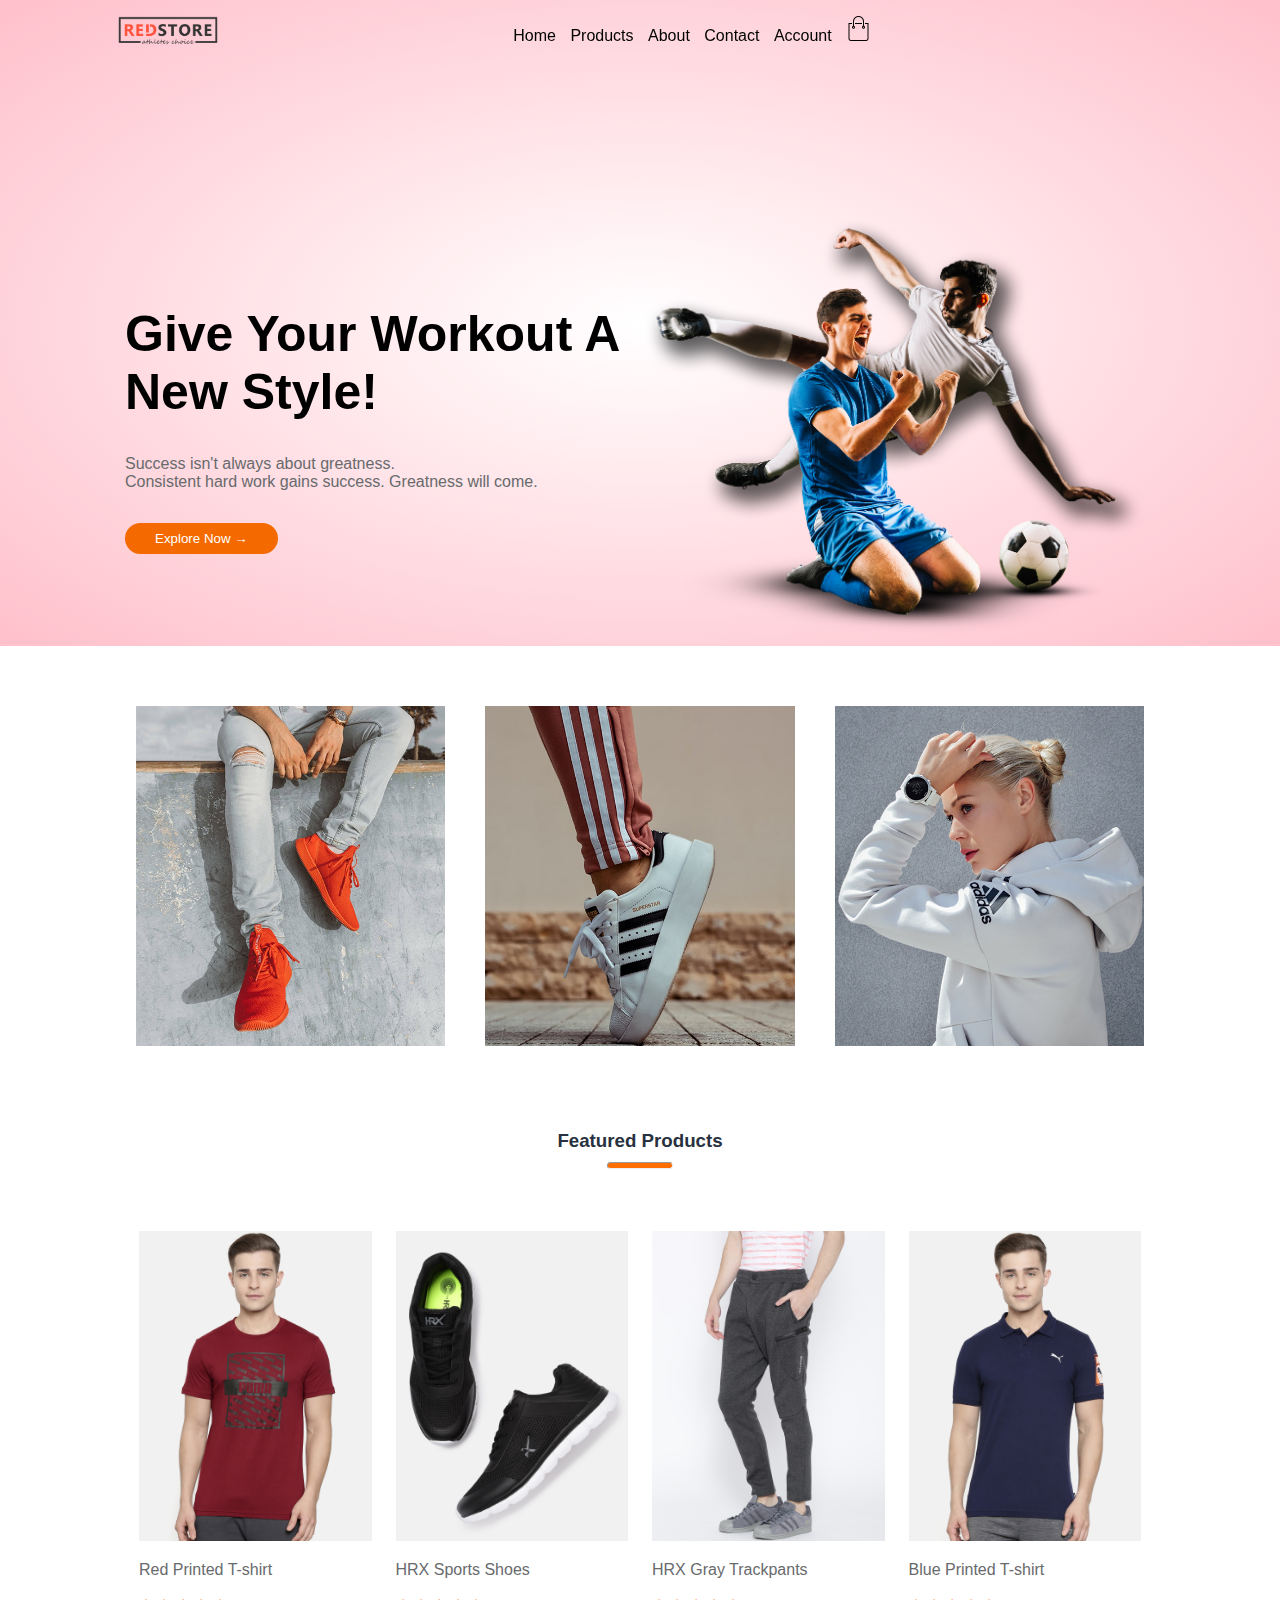
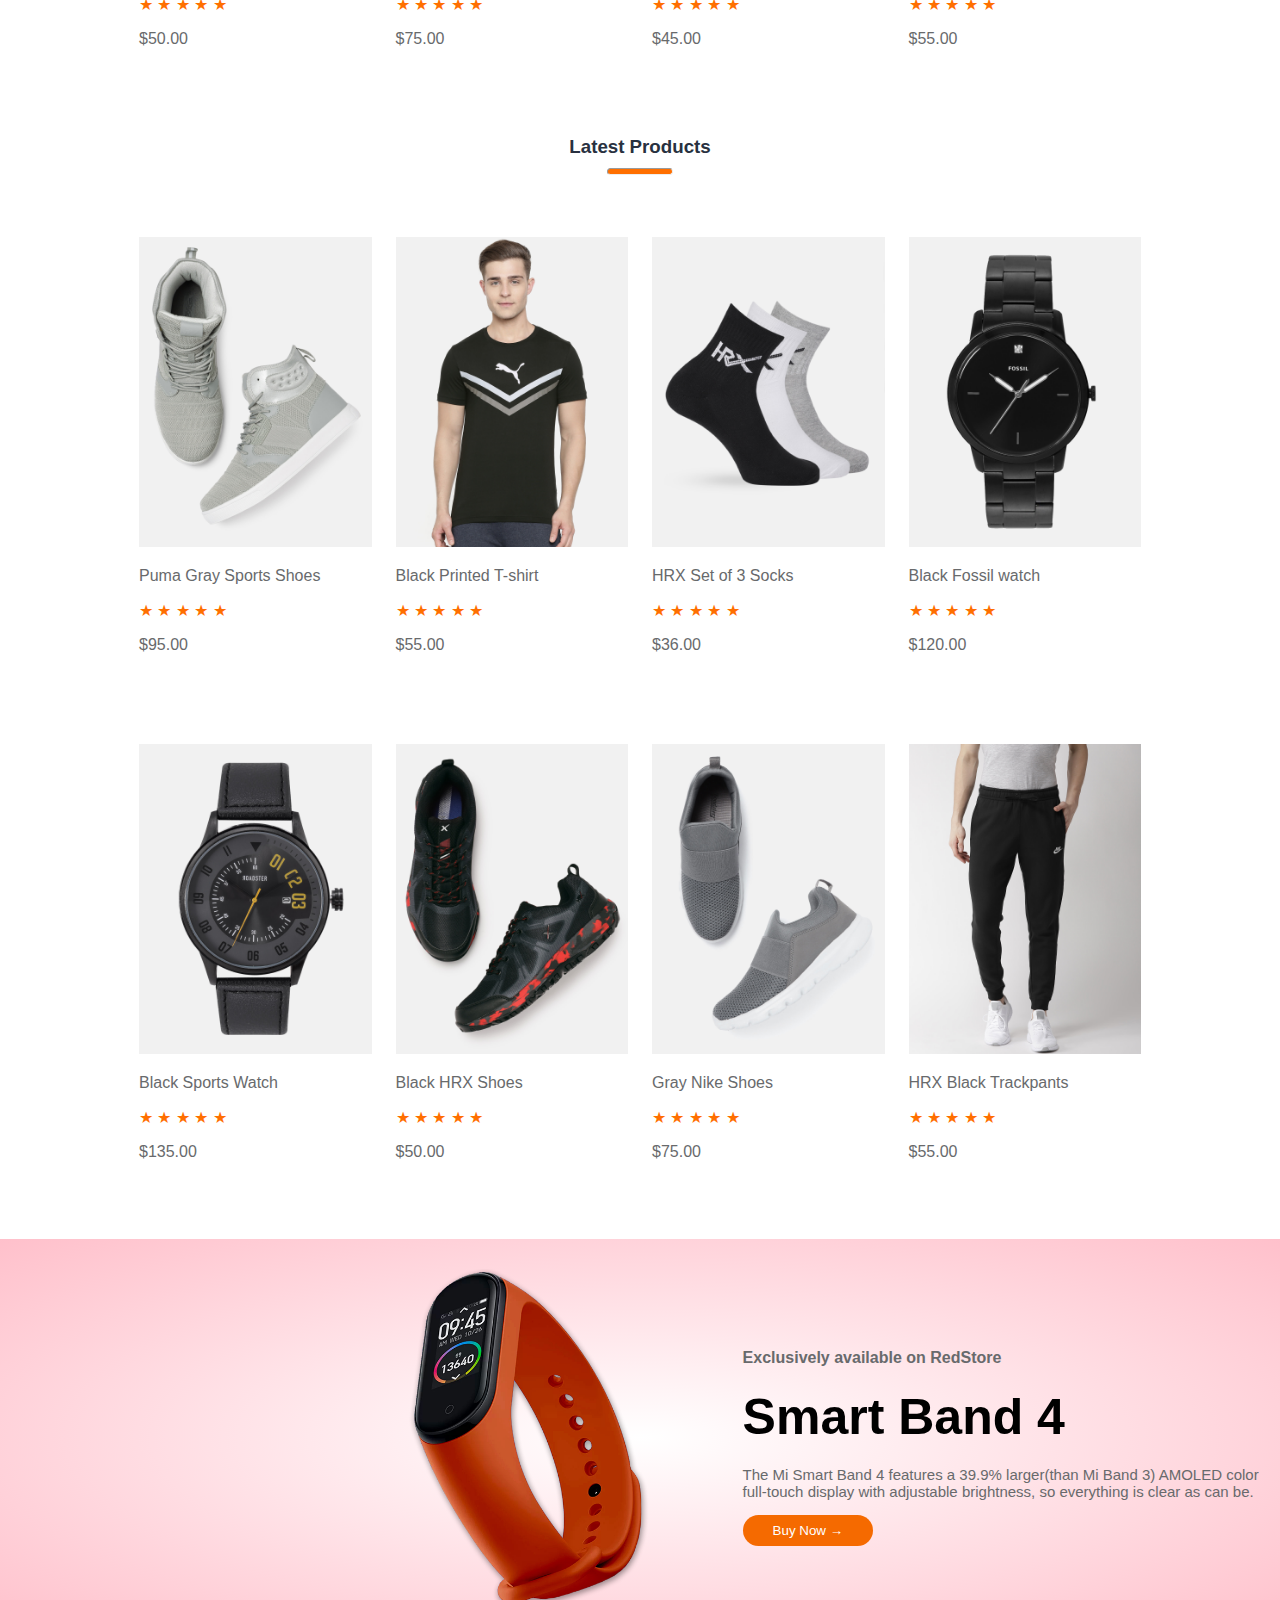
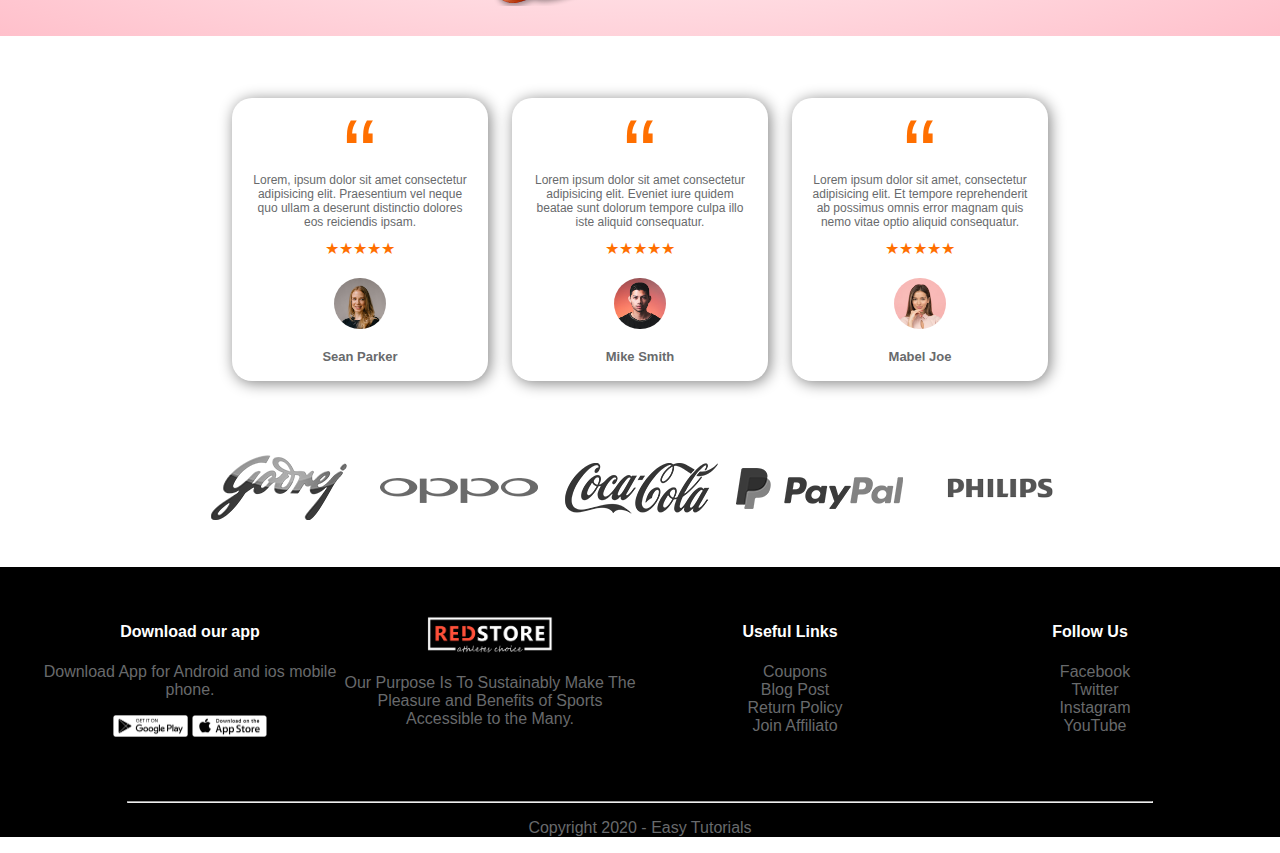
<file: index.html>
<!DOCTYPE html>
<html lang="en">
  <head>
    <meta charset="UTF-8" />
    <meta name="viewport" content="width=device-width, initial-scale=1.0" />
    <title>Store</title>
    <link rel="stylesheet" href="./styles/style.css" />
    
    <link
      rel="stylesheet"
      href="https://cdn.jsdelivr.net/npm/bootstrap-icons@1.11.1/font/bootstrap-icons.css"
    />
    <script>
     
    </script>
  </head>

  <body>
    <header>
      <nav>
        <img src="./assets/images/logo.png" class="icon" width="100px" />
        <ul id="navbar">
          <li><i class="bi bi-x" onclick='document.getElementById("navbar").style.display="none"'></i></li>
          <li><a href="index.html" class="links">Home</a></li>
          <li><a href="./pages/products.html" class="links">Products</a></li>
          <li><a href="#" class="links">About</a></li>
          <li><a href="#" class="links">Contact</a></li>
          <li><a href="./pages/account.html" class="links">Account</a></li>
          <li>
            <a href="./pages/cart.html"
              ><img src="./assets/images/cart.png"
            /></a>
          </li>
         
        </ul>
        <ul>
          <li><i class="bi bi-list menu-icon" onclick='document.getElementById("navbar").style.display="grid"'></i></li>
        </ul>
         </nav>
    </header>
    <main>
      <!-- landing -->
      <section class="landing" >
        <div class="col">
          <h1>Give Your Workout A <br />New Style!</h1>
          <p>
            Success isn't always about greatness.<br />
            Consistent hard work gains success. Greatness will come.
          </p>
          <button><a href="#">Explore Now &rarr;</a></button>
        </div>
        <div class="col">
          <img src="./assets/images/image1.png" />
        </div>
        <!-- ------End of landing------- -->
      </section>
      <section class="products">
        <div class="card">
          <a href="#"><img src="./assets/images/category-1.jpg" /></a>
        </div>
        <div class="card">
          <a href="#"><img src="./assets/images/category-2.jpg" /></a>
        </div>
        <div class="card">
          <a href="#"><img src="./assets/images/category-3.jpg" /></a>
        </div>
      </section>
      <!--feature products-->
      <section class="products2">
        <h3>Featured Products</h3>
        <hr />
        <div class="featured-product">
          <div class="p1">
            <a href="./pages/product-details.html"
              ><img src="assets/images/product-1.jpg"
            /></a>
            <p>Red Printed T-shirt</p>
            <span>&#9733;</span>
            <span>&#9733;</span>
            <span>&#9733;</span>
            <span>&#9733;</span>
            <span>&#9733;</span>
            <p>$50.00</p>
          </div>
          <div class="p2">
            <a href="#"><img src="./assets/images/product-2.jpg" /></a>
            <p>HRX Sports Shoes</p>
            <span>&#9733;</span>
            <span>&#9733;</span>
            <span>&#9733;</span>
            <span>&#9733;</span>
            <span>&#9733;</span>
            <p>$75.00</p>
          </div>
          <div class="p3">
            <a href="#"><img src="./assets/images/product-3.jpg" /></a>
            <p>HRX Gray Trackpants</p>
            <span>&#9733;</span>
            <span>&#9733;</span>
            <span>&#9733;</span>
            <span>&#9733;</span>
            <span>&#9733;</span>
            <p>$45.00</p>
          </div>
          <div class="p4">
            <a href="#"><img src="./assets/images/product-4.jpg" /> </a>
            <p>Blue Printed T-shirt</p>
            <span>&#9733;</span>
            <span>&#9733;</span>
            <span>&#9733;</span>
            <span>&#9733;</span>
            <span>&#9733;</span>
            <p>$55.00</p>
          </div>
        </div>
      </section>
      <!--End Featured- product -->
      <!--Latest product-->
      <section class="products3">
        <div>
          <h3>Latest Products</h3>
          <hr />
        </div>
        <div class="latest-product1">
          <div class="p5">
            <a href="#"><img src="./assets/images/product-5.jpg" /></a>
            <p>Puma Gray Sports Shoes</p>
            <span>&#9733;</span>
            <span>&#9733;</span>
            <span>&#9733;</span>
            <span>&#9733;</span>
            <span>&#9733;</span>
            <p>$95.00</p>
          </div>
          <div class="p6">
            <a href="#"><img src="./assets/images/product-6.jpg" /></a>
            <p>Black Printed T-shirt</p>
            <span>&#9733;</span>
            <span>&#9733;</span>
            <span>&#9733;</span>
            <span>&#9733;</span>
            <span>&#9733;</span>
            <p>$55.00</p>
          </div>
          <div class="p7">
            <a href="#"><img src="./assets/images/product-7.jpg" /></a>
            <p>HRX Set of 3 Socks</p>
            <span>&#9733;</span>
            <span>&#9733;</span>
            <span>&#9733;</span>
            <span>&#9733;</span>
            <span>&#9733;</span>
            <p>$36.00</p>
          </div>
          <div class="p8">
            <a href="#"><img src="./assets/images/product-8.jpg" /></a>
            <p>Black Fossil watch</p>
            <span>&#9733;</span>
            <span>&#9733;</span>
            <span>&#9733;</span>
            <span>&#9733;</span>
            <span>&#9733;</span>
            <p>$120.00</p>
          </div>
        </div>
      </section>
      <!--end of latest product1-->
      <!--Latest-product2-->
      <section class="products4">
        <div class="latest-product2">
          <div class="p9">
            <a href="#"><img src="./assets/images/product-9.jpg" /></a>
            <p>Black Sports Watch</p>
            <span>&#9733;</span>
            <span>&#9733;</span>
            <span>&#9733;</span>
            <span>&#9733;</span>
            <span>&#9733;</span>
            <p>$135.00</p>
          </div>
          <div class="p10">
            <a href="#"><img src="./assets/images/product-10.jpg" /></a>
            <p>Black HRX Shoes</p>
            <span>&#9733;</span>
            <span>&#9733;</span>
            <span>&#9733;</span>
            <span>&#9733;</span>
            <span>&#9733;</span>
            <p>$50.00</p>
          </div>
          <div class="p11">
            <a href="#"><img src="./assets/images/product-11.jpg" /></a>
            <p>Gray Nike Shoes</p>
            <span>&#9733;</span>
            <span>&#9733;</span>
            <span>&#9733;</span>
            <span>&#9733;</span>
            <span>&#9733;</span>
            <p>$75.00</p>
          </div>
          <div class="p12">
            <a href="#"><img src="./assets/images/product-12.jpg" /></a>
            <p>HRX Black Trackpants</p>
            <span>&#9733;</span>
            <span>&#9733;</span>
            <span>&#9733;</span>
            <span>&#9733;</span>
            <span>&#9733;</span>
            <p>$55.00</p>
          </div>
        </div>
      </section>
      <!--end of latest-products2-->
      <!--advertisement-->
      <section class="advertisement">
        <div class="ad-col">
          <img src="./assets/images/exclusive.png" />
        </div>
        <div class="ad-col">
          <h4>Exclusively available on RedStore</h4>
          <h1>Smart Band 4</h1>
          <p>
            The Mi Smart Band 4 features a 39.9% larger(than Mi Band 3) AMOLED
            color<br />
            full-touch display with adjustable brightness, so everything is
            clear as can be.
          </p>
          <button>Buy Now &rarr;</button>
        </div>
      </section>
      <!-- end of advertisement-->
      <!--Reviews-->
      <section class="reviews">
        <div class="review-card">
          <span id="quotes1">&ldquo;</span>
          <p>
            Lorem, ipsum dolor sit amet consectetur adipisicing elit.
            Praesentium vel neque quo ullam a deserunt distinctio dolores eos
            reiciendis ipsam.
          </p>
          <div class="star">
            <span id="str1">&#9733;</span>
            <span id="str2">&#9733;</span>
            <span id="str3">&#9733;</span>
            <span id="str4">&#9733;</span>
            <span id="str5">&#9733;</span>
          </div>
          <img src="./assets/images/user-1.png" />
          <h4>Sean Parker</h4>
        </div>
        <div class="review-card">
          <span id="quotes2">&ldquo;</span>
          <p>
            Lorem ipsum dolor sit amet consectetur adipisicing elit. Eveniet
            iure quidem beatae sunt dolorum tempore culpa illo iste aliquid
            consequatur.
          </p>
          <div class="star">
            <span id="str6">&#9733;</span>
            <span id="str7">&#9733;</span>
            <span id="str8">&#9733;</span>
            <span id="str9">&#9733;</span>
            <span id="str10">&#9733;</span>
          </div>
          <img src="./assets/images/user-2.png" />
          <h4>Mike Smith</h4>
        </div>
        <div class="review-card">
          <span id="quotes3">&ldquo;</span>
          <p>
            Lorem ipsum dolor sit amet, consectetur adipisicing elit. Et tempore
            reprehenderit ab possimus omnis error magnam quis nemo vitae optio
            aliquid consequatur.
          </p>
          <div class="star">
            <span id="str11">&#9733;</span>
            <span id="str12">&#9733;</span>
            <span id="str13">&#9733;</span>
            <span id="str14">&#9733;</span>
            <span id="str15">&#9733;</span>
          </div>
          <img src="./assets/images/user-3.png" />
          <h4>Mabel Joe</h4>
        </div>
      </section>
      <!--End of Review-->
      <section class="logos">
        <a href="#"><img src="./assets/images/logo-godrej.png" /></a>
        <a href="#"><img src="./assets/images/logo-oppo.png" /></a>
        <a href="#"><img src="./assets/images/logo-coca-cola.png" /></a>
        <a href="#"><img src="./assets/images/logo-paypal.png" /></a>
        <a href="#"><img src="./assets/images/logo-philips.png" /></a>
      </section>
    </main>
    <!-- ------End of Main part------- -->
    <!-----------footer----------->
    <footer>
      <div class="footer">
        <div class="f1">
          <a href="#"><h4>Download our app</h4></a>
          <a href="#"
            ><p id="p2">Download App for Android and ios mobile phone.</p></a
          >
          <div class="images">
            <a href="#"><img src="./assets/images/play-store.png" /></a>
            <a href="#"><img src="./assets/images/app-store.png" /></a>
          </div>
        </div>
        <div class="f2">
          <img src="./assets/images/logo-white.png" />
          <p id="p3">
            Our Purpose Is To Sustainably Make The <br />
            Pleasure and Benefits of Sports Accessible to the Many.
          </p>
        </div>
        <div class="f3">
          <h4>Useful Links</h4>
          <ul>
            <li><a href="#">Coupons</a></li>
            <li><a href="#">Blog Post</a></li>
            <li><a href="#">Return Policy</a></li>
            <li><a href="#">Join Affiliato</a></li>
          </ul>
        </div>
        <div class="f4">
          <h4>Follow Us</h4>
          <ul>
            <li><a href="#">Facebook</a></li>
            <li><a href="#">Twitter</a></li>
            <li><a href="#">Instagram</a></li>
            <li><a href="#">YouTube</a></li>
          </ul>
        </div>
      </div>
      <hr />
      <p id="p4"><a href="#">Copyright 2020 - Easy Tutorials</a></p>
    </footer>
    <!--------end of footer------------->
  </body>
</html>
</file>
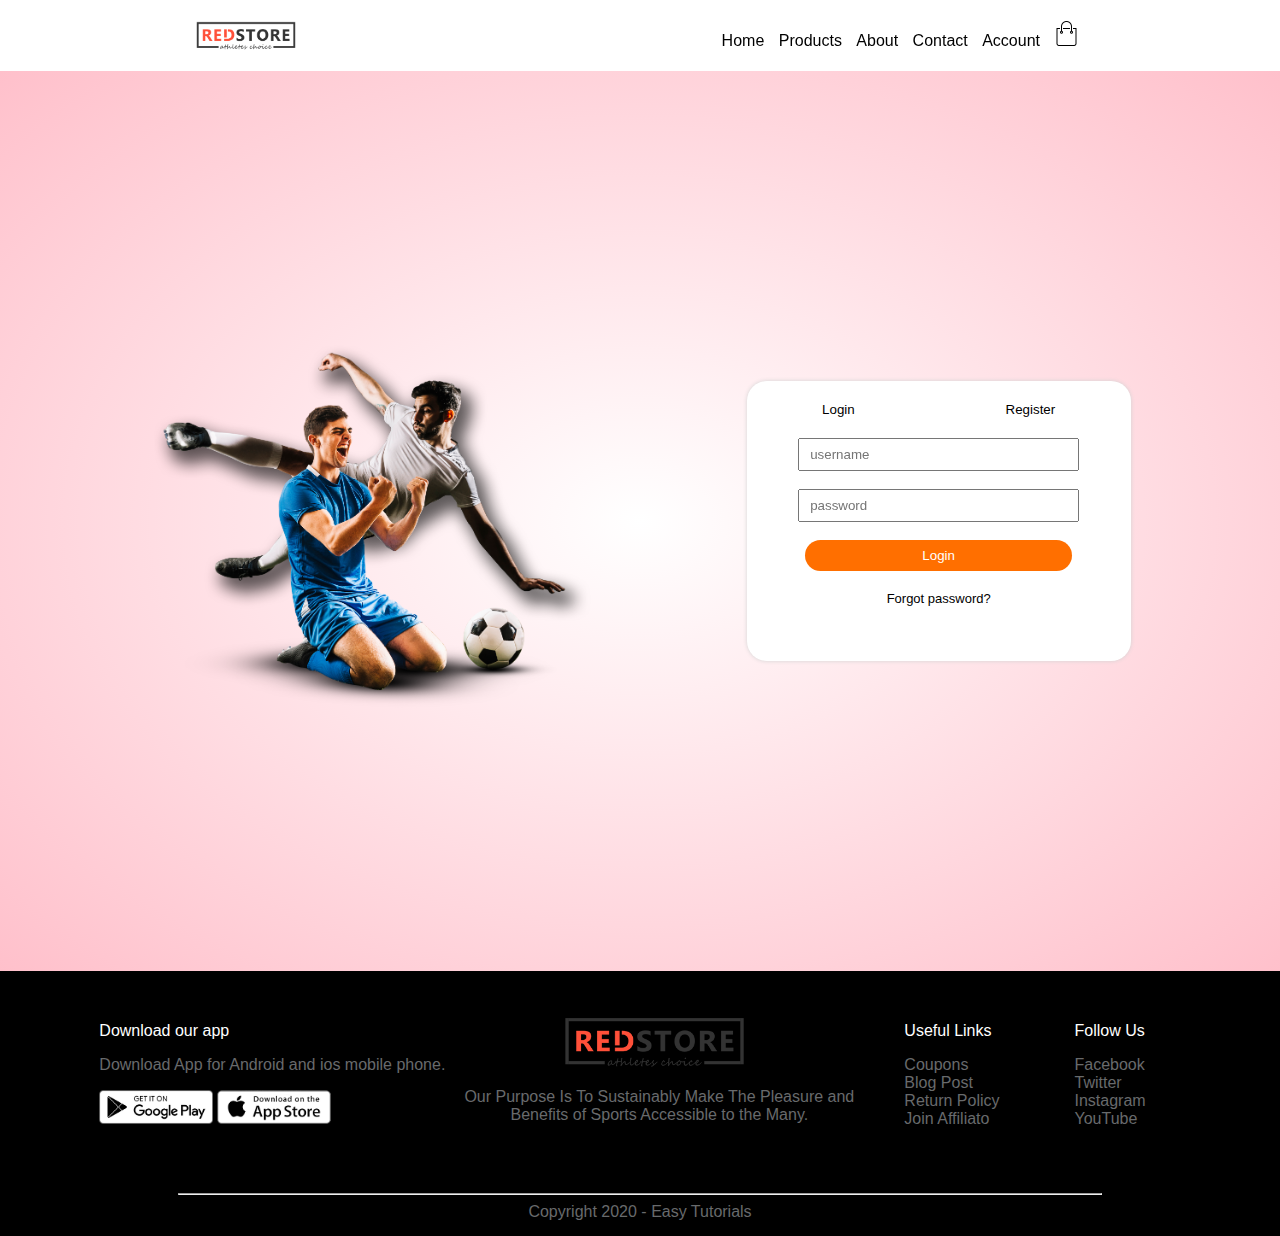
<file: pages/account.html>
<!DOCTYPE html>
<html lang="en">
  <head>
    <meta charset="UTF-8" />
    <meta name="viewport" content="width=device-width, initial-scale=1.0" />
    <title>Account</title>
    <link rel="stylesheet" href="../styles/account.css" />
  </head>
  <body>
    <header>
      <nav>
        <img src="../assets/images/logo.png" width="100px" />
        <ul>
          <li><a href="../index.html">Home</a></li>
          <li><a href="../pages/products.html">Products</a></li>
          <li><a href="#">About</a></li>
          <li><a href="#">Contact</a></li>
          <li><a href="account.html">Account</a></li>
          <li>
            <a href="./pages/cart.html"
              ><img src="../assets/images/cart.png" />
            </a>
          </li>
        </ul>
      </nav>
    </header>
    <main>
      <section class="accounts">
        <img src="../assets/images/image1.png" />
        <div class="col2" style="width: 30%; height: 280px;">
          
          <div class="heading">
            <button onclick="login()">Login</a></button>
            <button onclick="register()">Register</button>
            <!-- <hr id="hr1" /> -->
          </div>
            <section class="login " id="log">
              <form>
                <input type="text" placeholder="username" /><br />
                <input type="password" placeholder="password" /><br />
                <button>Login</button><br />
                <a href="#">Forgot password?</a>
              </form>
              
            </section>
            <section class="register" id="reg" style="display: none;">
              <form>
                <input type="text" placeholder="username" /><br />
                <input type="email" placeholder="Email" /><br />
                <input type="password" placeholder="password" /><br />
                <button>Register</button>
              </form>
            </section>
          
          
        </div>
      </section>
       
    </main>
    <footer>
      <div class="footer">
        <div class="f1">
          <a href="#"><p id="p1">Download our app</p></a>
          <a href="#"
            ><p id="p2">Download App for Android and ios mobile phone.</p></a
          >
          <div class="images">
            <a href="#"><img src="../assets/images/play-store.png" /></a>
            <a href="#"><img src="../assets/images/app-store.png" /></a>
          </div>
        </div>
        <div class="f2">
          <img src="../assets/images/logo.png" />
          <p id="p3">
            Our Purpose Is To Sustainably Make The Pleasure and <br />
            Benefits of Sports Accessible to the Many.
          </p>
        </div>
        <div class="f3">
          <p>Useful Links</p>
          <ul>
            <li><a href="#">Coupons</a></li>
            <li><a href="#">Blog Post</a></li>
            <li><a href="#">Return Policy</a></li>
            <li><a href="#">Join Affiliato</a></li>
          </ul>
        </div>
        <div class="f4">
          <p>Follow Us</p>
          <ul>
            <li><a href="#">Facebook</a></li>
            <li><a href="#">Twitter</a></li>
            <li><a href="#">Instagram</a></li>
            <li><a href="#">YouTube</a></li>
          </ul>
        </div>
      </div>
      <hr />
      <p id="p4"><a href="#">Copyright 2020 - Easy Tutorials</a></p>
    </footer>
    <!--------end of footer------------->
    <script>
      function login()
      {
        document.getElementById("log").style.display="block"
        document.getElementById("reg").style.display="none"
      }
      function register()
      {
        document.getElementById("reg").style.display="block"
        document.getElementById("log").style.display="none"
      }
    </script>
  </body>
</html>
</file>
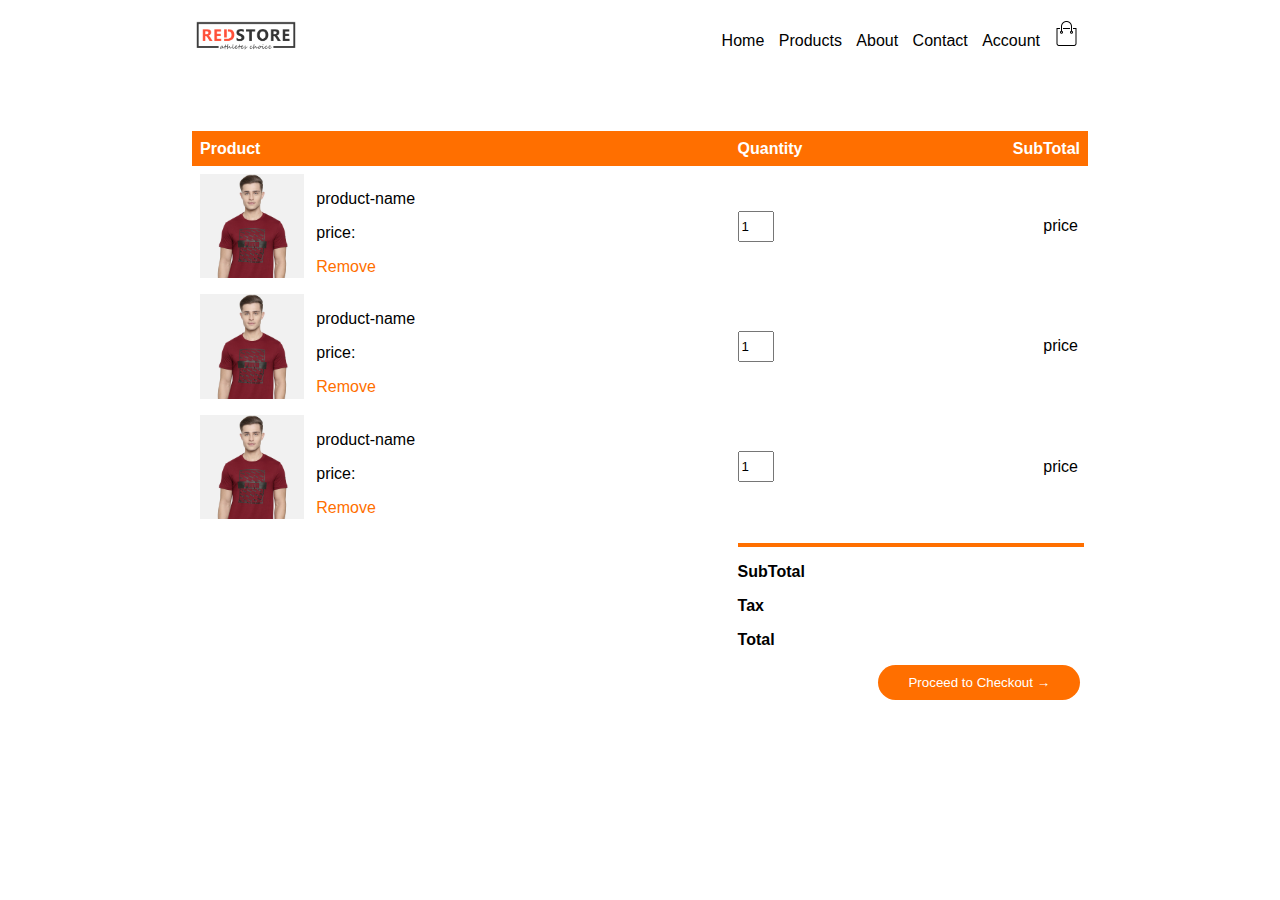
<file: pages/cart.html>
<!DOCTYPE html>
<html lang="en">
  <head>
    <meta charset="UTF-8" />
    <meta name="viewport" content="width=device-width, initial-scale=1.0" />
    <title>cart</title>
    <link rel="stylesheet" href="../styles/cart.css" />
  </head>
  <body>
    <header>
      <nav>
        <img src="../assets/images/logo.png" width="100px" />
        <ul>
          <li><a href="../index.html">Home</a></li>
          <li><a href="products.html">Products</a></li>
          <li><a href="#">About</a></li>
          <li><a href="#">Contact</a></li>
          <li><a href="./account.html">Account</a></li>
          <li>
            <a href="cart.html"><img src="../assets/images/cart.png" /></a>
          </li>
        </ul>
      </nav>
    </header>
    <main>
      <section class="table">
        <table cellpadding="8px">
          <thead>
            <tr id="row1">
              <th width="60%">Product</th>
              <th width="5%">Quantity</th>
              <th align="right">SubTotal</th>
            </tr>
          </thead>
          <tbody>
            <tr id="row2">
              <td id="col1">
                <img src="../assets/images/gallery-1.jpg" /><span
                  ><p>product-name</p>
                  <p>price:</p>
                  <a href="#">Remove</a></span
                >
              </td>
              <td>
                <input type="number" value="1" step="1" />
              </td>
              <td id="col3">price</td>
            </tr>
            <tr id="row2">
              <td id="col1">
                <img src="../assets/images/gallery-1.jpg" /><span
                  ><p>product-name</p>
                  <p>price:</p>
                  <a href="#">Remove</a></span
                >
              </td>
              <td>
                <input type="number" value="1" step="1" />
              </td>
              <td id="col3">price</td>
            </tr>
            <tr id="row2">
              <td id="col1">
                <img src="../assets/images/gallery-1.jpg" /><span
                  ><p>product-name</p>
                  <p>price:</p>
                  <a href="#">Remove</a></span
                >
              </td>
              <td>
                <input type="number" value="1" step="1" />
              </td>
              <td id="col3">price</td>
            </tr>
          </tbody>
          <tfoot>
            <tr>
              <th></th>
              <th colspan="2">
                <hr align="right" />
                <p>SubTotal</p>
                <p>Tax</p>
                <p>Total</p>
                <button>Proceed to Checkout &rarr;</button>
              </th>
            </tr>
          </tfoot>
        </table>
      </section>
    </main>
  </body>
</html>
</file>
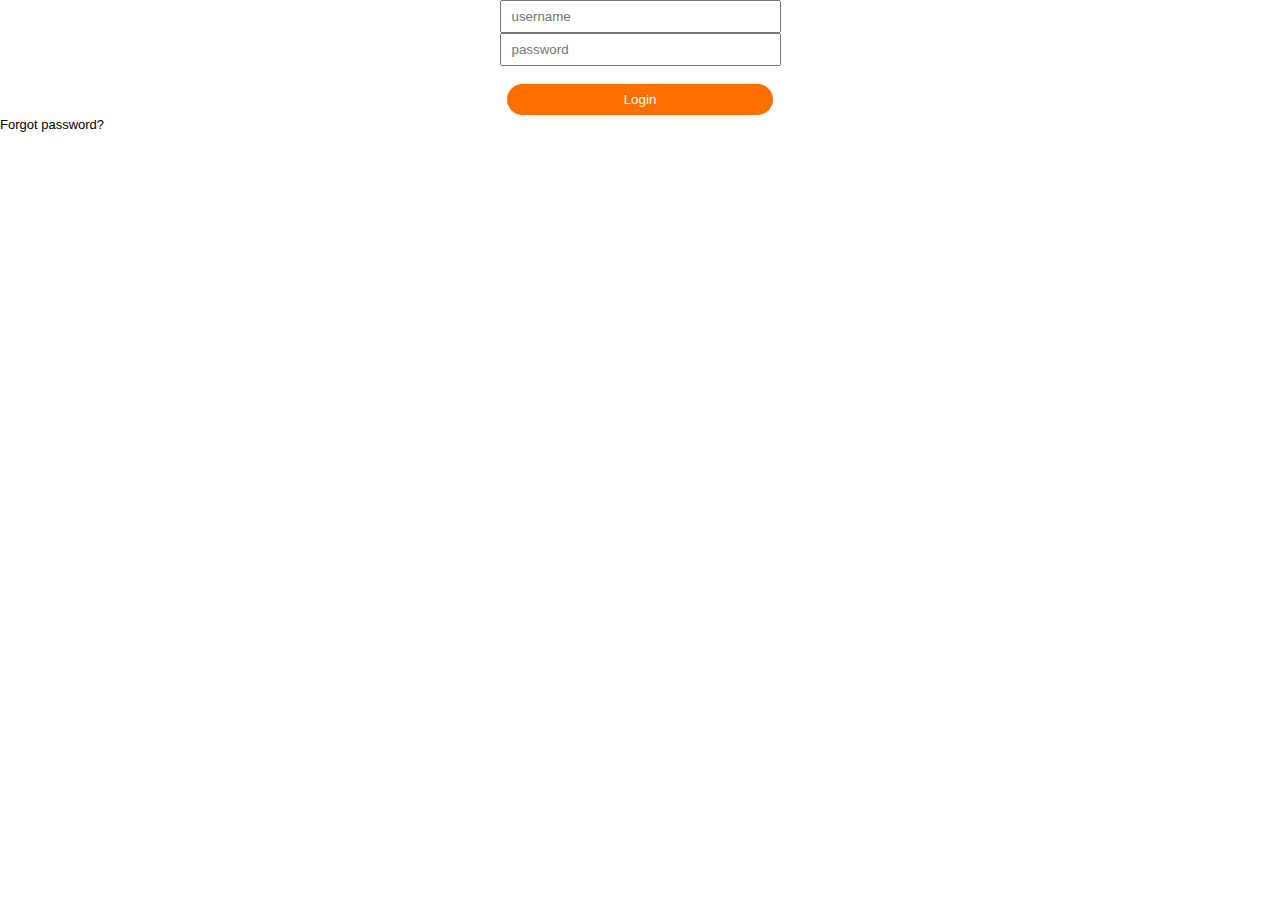
<file: pages/login.html>
<!DOCTYPE html>
<html lang="en">
  <head>
    <meta charset="UTF-8" />
    <meta name="viewport" content="width=device-width, initial-scale=1.0" />
    <title>login</title>
    <link rel="stylesheet" href="../styles/account.css" />
  </head>
  <body>
    <section class="login " id="register">
      <form>
        <input type="text" placeholder="username" />
        <input type="password" placeholder="password" /><br />
        <button>Login</button>
      </form>
      <a href="#">Forgot password?</a>
    </section>
  </body>
</html>
</file>
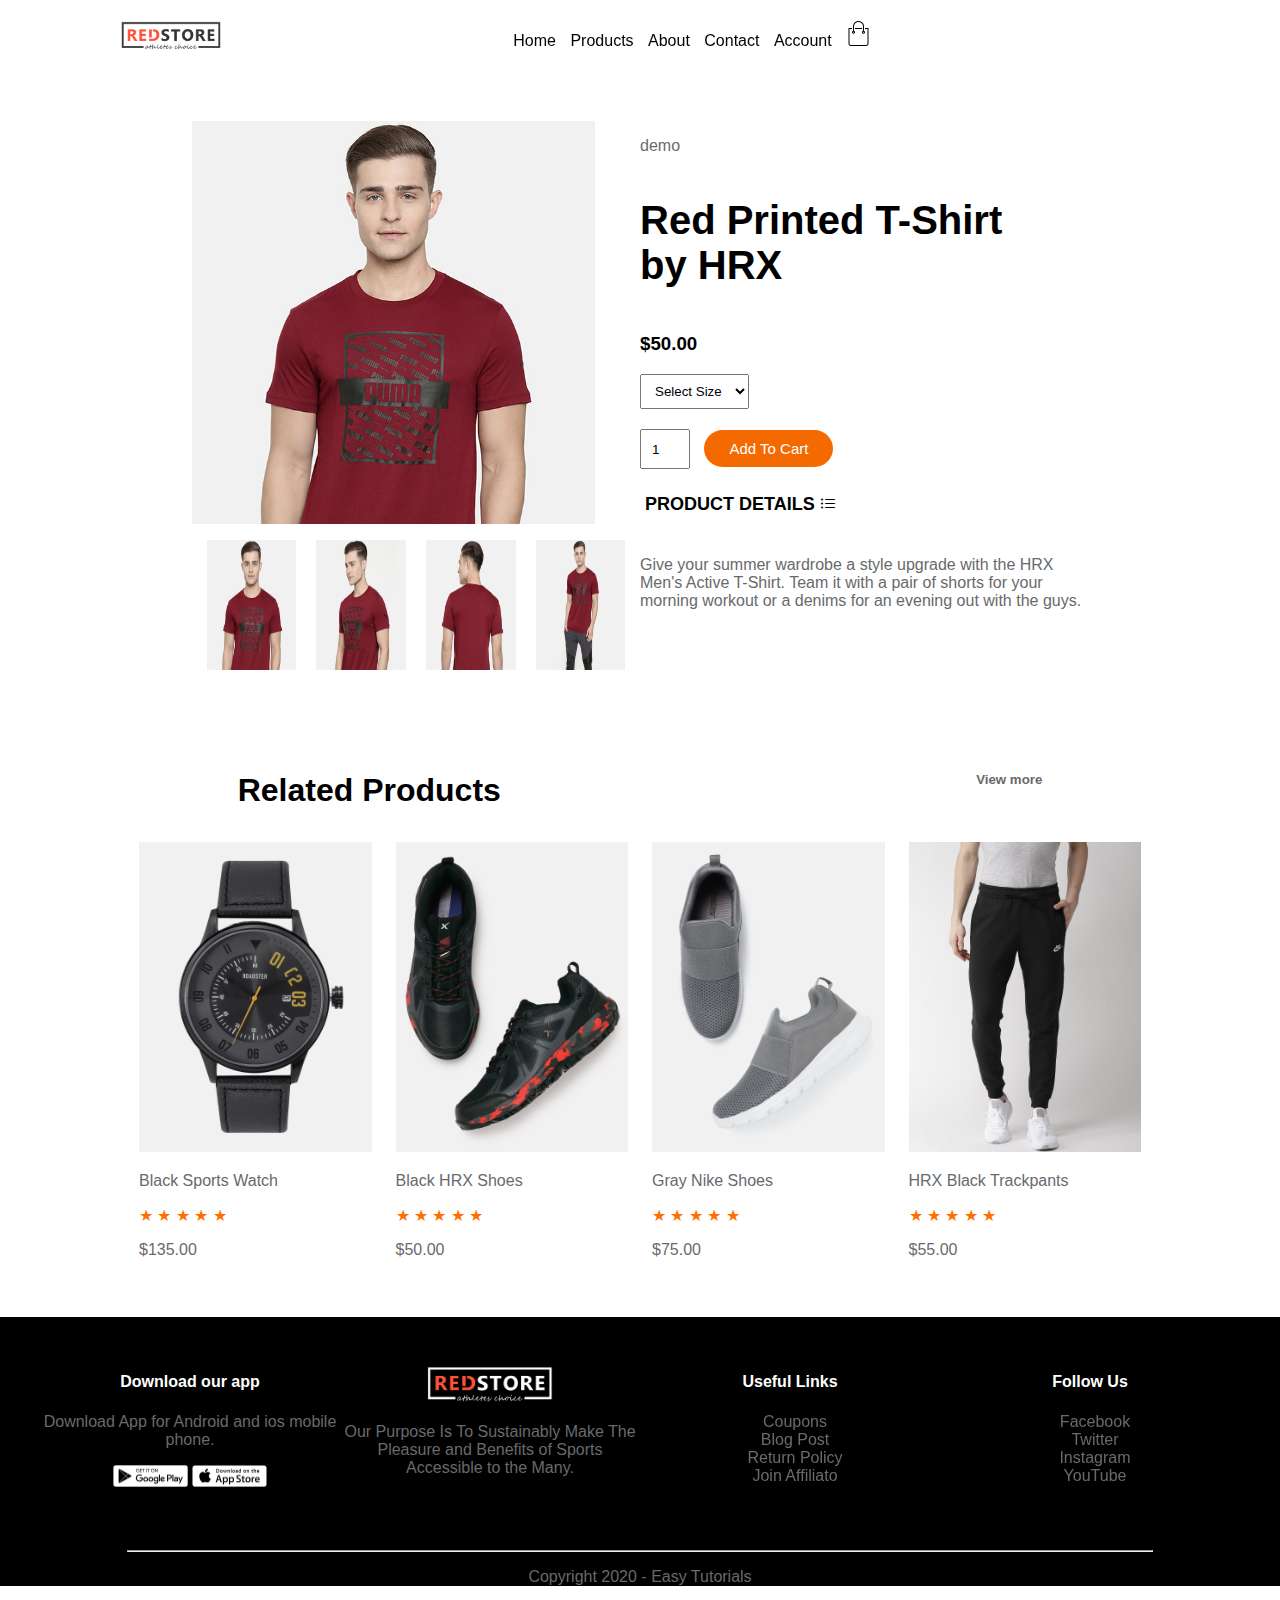
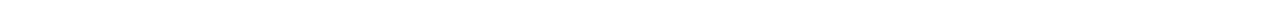
<file: pages/product-details.html>
<!DOCTYPE html>
<html lang="en">
  <head>
    <meta charset="UTF-8" />
    <meta name="viewport" content="width=device-width, initial-scale=1.0" />
    <title>Product-Details</title>
    <link rel="stylesheet" href="../styles/product-details.css" />
    <link
      rel="stylesheet"
      href="https://cdn.jsdelivr.net/npm/bootstrap-icons@1.11.1/font/bootstrap-icons.css"
    />
  </head>
  <body>
    <header>
      <nav>
        <img src="../assets/images/logo.png" class="icon" width="100px" />
        <ul id="navbar">
          <li><i class="bi bi-x" onclick='document.getElementById("navbar").style.display="none"'></i></li>
          <li><a href="index.html" class="links">Home</a></li>
          <li><a href="./pages/products.html" class="links">Products</a></li>
          <li><a href="#" class="links">About</a></li>
          <li><a href="#" class="links">Contact</a></li>
          <li><a href="./pages/account.html" class="links">Account</a></li>
          <li>
            <a href="./pages/cart.html"
              ><img src="../assets/images/cart.png"
            /></a>
          </li>
         
        </ul>
        <ul>
          <li><i class="bi bi-list menu-icon" onclick='document.getElementById("navbar").style.display="grid"'></i></li>
        </ul>
         </nav>
    </header>
    <main>
      <section class="product-details">
        
         <div class="col" >
          <img src="../assets/images/gallery-1.jpg" class="img1" id="image1" />
         
          <form class="form1">
            <input type="image" class="image2"  src="../assets/images/gallery-1.jpg " style="width: 20%;height: 130px" onclick='event.preventDefault(); document.getElementById("image1").src="../assets/images/gallery-1.jpg"'/>
            <input type="image" class="image2"  src="../assets/images/gallery-2.jpg " style="width: 20%;height: 130px" onclick='event.preventDefault();document.getElementById("image1").src="../assets/images/gallery-2.jpg"'/>
            <input type="image" class="image2"  src="../assets/images/gallery-3.jpg " style="width: 20%;height: 130px" onclick='event.preventDefault(); document.getElementById("image1").src="../assets/images/gallery-3.jpg"'/>
            <input type="image" class="image2"  src="../assets/images/gallery-4.jpg " style="width: 20%;height: 130px" onclick='event.preventDefault(); document.getElementById("image1").src="../assets/images/gallery-4.jpg"'/>
           </form>
           
        
         </div>
         
       
        

        <div class="col">
          <p>demo</p>
          <h1>
            Red Printed T-Shirt<br />
            by HRX
          </h1>
          <h3>$50.00</h3>
          <form action="#" method="post">
            <select name="size" id="size">
              <option value="Select" selected disabled>Select Size</option>
              <option value=" XXL">XXL</option>
              <option value="XL">XL</option>
              <option value="Large">Large</option>
              <option value="Medium">Medium</option>
              <option value="Small">Small</option></select
            ><br />
            <input type="number" value="1" step="1" />
           
            <button class="cart"><a href="cart.html">Add To Cart</a></button>
          </form>
           <div class="details">
            <h2>PRODUCT DETAILS</h2>
            <i class="bi bi-list-ul"></i>
          </div>
          <p>
            Give your summer wardrobe a style upgrade with the HRX
            Men's Active T-Shirt. Team it with a pair of shorts for your
            morning workout or a denims for an evening out with the
            guys.
          </p>
           
        </div>
        </section>
       
            
          
      
      <section class="head-view">
        <h1>Related Products</h1>
        <h5>View more</h5>
      </section>
      <section class="products4">
        <div class="latest-product2">
          <div class="p9">
            <a href="#"><img src="../assets/images/product-9.jpg" /></a>
            <p>Black Sports Watch</p>
            <span>&#9733;</span>
            <span>&#9733;</span>
            <span>&#9733;</span>
            <span>&#9733;</span>
            <span>&#9733;</span>
            <p>$135.00</p>
          </div>
          <div class="p10">
            <a href="#"><img src="../assets/images/product-10.jpg" /></a>
            <p>Black HRX Shoes</p>
            <span>&#9733;</span>
            <span>&#9733;</span>
            <span>&#9733;</span>
            <span>&#9733;</span>
            <span>&#9733;</span>
            <p>$50.00</p>
          </div>
          <div class="p11">
            <a href="#"><img src="../assets/images/product-11.jpg" /></a>
            <p>Gray Nike Shoes</p>
            <span>&#9733;</span>
            <span>&#9733;</span>
            <span>&#9733;</span>
            <span>&#9733;</span>
            <span>&#9733;</span>
            <p>$75.00</p>
          </div>
          <div class="p12">
            <a href="#"><img src="../assets/images/product-12.jpg" /></a>
            <p>HRX Black Trackpants</p>
            <span>&#9733;</span>
            <span>&#9733;</span>
            <span>&#9733;</span>
            <span>&#9733;</span>
            <span>&#9733;</span>
            <p>$55.00</p>
          </div>
        </div>
      </section>
    </main>
    <footer>
      <div class="footer">
        <div class="f1">
          <a href="#"><h4>Download our app</h4></a>
          <a href="#"
            ><p id="p2">Download App for Android and ios mobile phone.</p></a
          >
          <div class="images">
            <a href="#"><img src="../assets/images/play-store.png" /></a>
            <a href="#"><img src="../assets/images/app-store.png" /></a>
          </div>
        </div>
        <div class="f2">
          <img src="../assets/images/logo-white.png" />
          <p id="p3">
            Our Purpose Is To Sustainably Make The <br />
            Pleasure and Benefits of Sports Accessible to the Many.
          </p>
        </div>
        <div class="f3">
          <h4>Useful Links</h4>
          <ul>
            <li><a href="#">Coupons</a></li>
            <li><a href="#">Blog Post</a></li>
            <li><a href="#">Return Policy</a></li>
            <li><a href="#">Join Affiliato</a></li>
          </ul>
        </div>
        <div class="f4">
          <h4>Follow Us</h4>
          <ul>
            <li><a href="#">Facebook</a></li>
            <li><a href="#">Twitter</a></li>
            <li><a href="#">Instagram</a></li>
            <li><a href="#">YouTube</a></li>
          </ul>
        </div>
      </div>
      <hr />
      <p id="p4"><a href="#">Copyright 2020 - Easy Tutorials</a></p>
    </footer>
    <!--------end of footer------------->
    <script>
      function myFunction(){
        // document.getElementById("image1").src="../assets/images/gallery-1.jpg"
        document.getElementById("image1").src="../assets/images/gallery-1.jpg"
        
      }
    </script>
  </body>
</html>
</file>
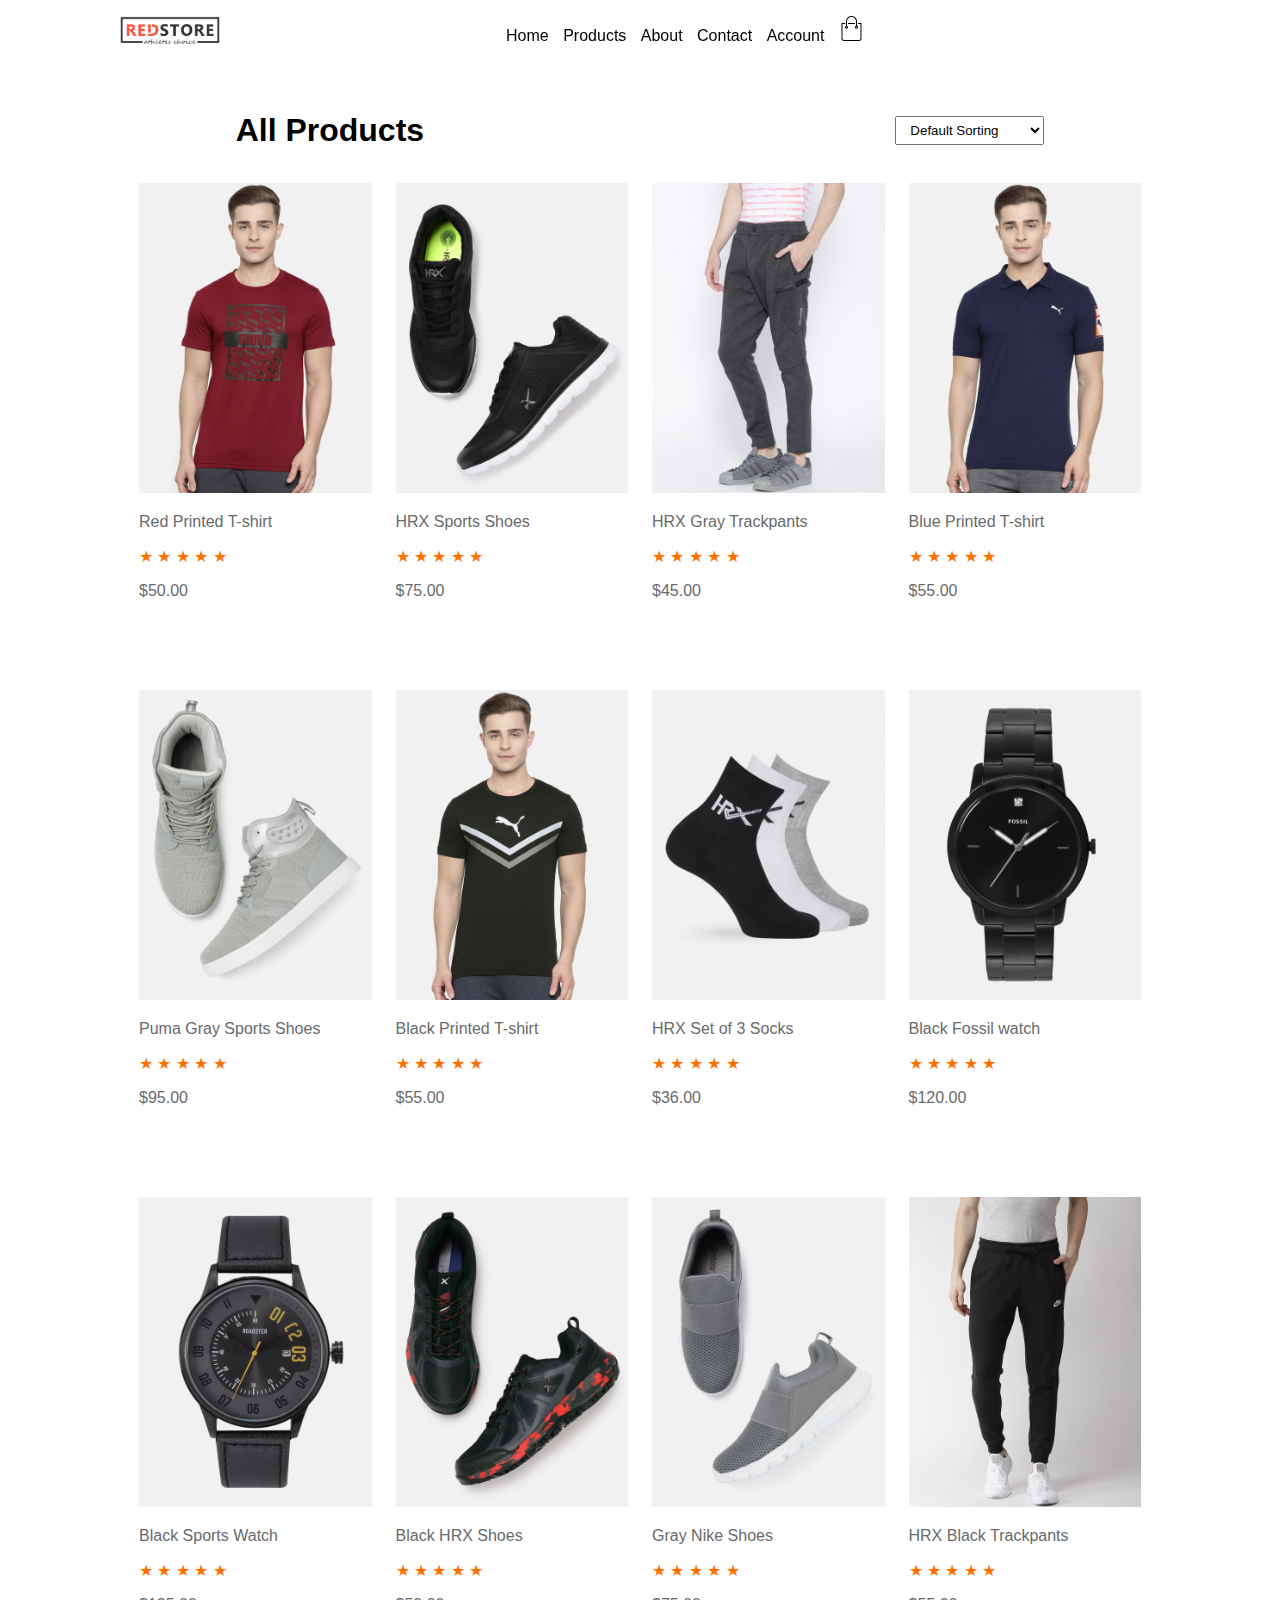
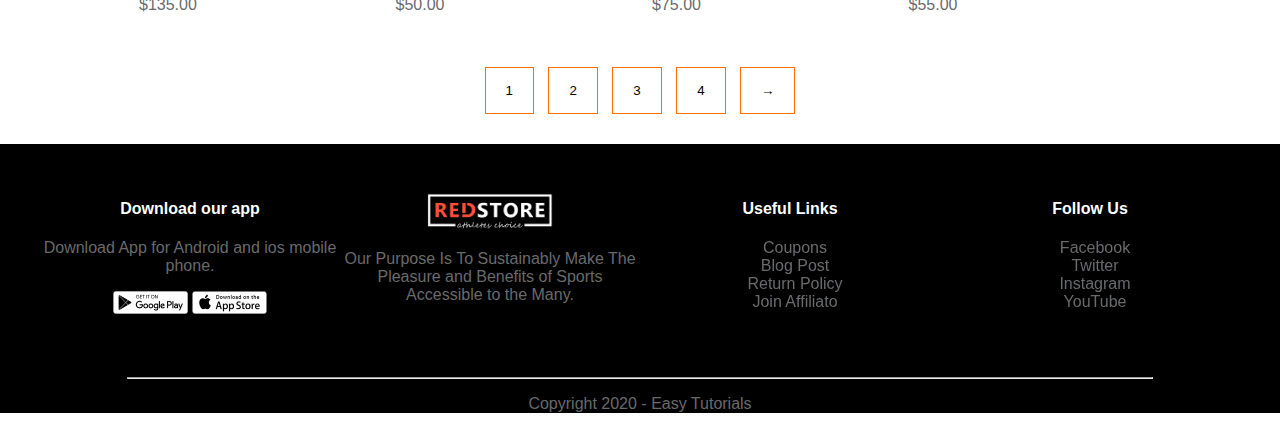
<file: pages/products.html>
<!DOCTYPE html>
<html lang="en">
  <head>
    <meta charset="UTF-8" />
    <meta name="viewport" content="width=device-width, initial-scale=1.0" />
    <title>Products</title>
    <link rel="stylesheet" href="../styles/products.css" />
    <link
      rel="stylesheet"
      href="https://cdn.jsdelivr.net/npm/bootstrap-icons@1.11.1/font/bootstrap-icons.css"
    />
  </head>
  <body>
    <header>
      <nav>
        <img src="../assets/images/logo.png" width="100px" />
        <ul id="navbar">
          <li><a href="../index.html  " class="links">Home</a></li>
          <li><a href="products.html " class="links">Products</a></li>
          <li><a href="#" class="links">About</a></li>
          <li><a href="#" class="links">Contact</a></li>
          <li><a href="./account.html" class="links">Account</a></li>
          <li>
            <a href="../pages/products.html"
              ><img src="../assets/images/cart.png"
            /></a>
          </li>
        </ul>
          <ul>
          <li><i class="bi bi-list"  onclick='document.getElementById("navbar").style.display="grid"'></i></li>
        </ul>
      </nav>
    </header>
    <main>
      <section class="all-products">
        <h1>All Products</h1>
        <form action="#" method="post">
          <select name="sort" id="sort">
            <option value="default">default sorting</option>
            <option value=" price">sort by price</option>
            <option value="popularity">sort by popularity</option>
            <option value="rating">sort by rating</option>
            <option value="sale">sort by sale</option>
          </select>
        </form>
      </section>
      <section class="products2">
        <div class="featured-product">
          <div class="p1">
            <a href="product-details.html"
              ><img src="../assets/images/product-1.jpg"
            /></a>
            <p>Red Printed T-shirt</p>
            <span>&#9733;</span>
            <span>&#9733;</span>
            <span>&#9733;</span>
            <span>&#9733;</span>
            <span>&#9733;</span>
            <p>$50.00</p>
          </div>
          <div class="p2">
            <a href="#"><img src="../assets/images/product-2.jpg" /></a>
            <p>HRX Sports Shoes</p>
            <span>&#9733;</span>
            <span>&#9733;</span>
            <span>&#9733;</span>
            <span>&#9733;</span>
            <span>&#9733;</span>
            <p>$75.00</p>
          </div>
          <div class="p3">
            <a href="#"><img src="../assets/images/product-3.jpg" /></a>
            <p>HRX Gray Trackpants</p>
            <span>&#9733;</span>
            <span>&#9733;</span>
            <span>&#9733;</span>
            <span>&#9733;</span>
            <span>&#9733;</span>
            <p>$45.00</p>
          </div>
          <div class="p4">
            <a href="#"><img src="../assets/images/product-4.jpg" /> </a>
            <p>Blue Printed T-shirt</p>
            <span>&#9733;</span>
            <span>&#9733;</span>
            <span>&#9733;</span>
            <span>&#9733;</span>
            <span>&#9733;</span>
            <p>$55.00</p>
          </div>
        </div>
      </section>
      <section class="products3">
        <div class="latest-product1">
          <div class="p5">
            <a href="#"><img src="../assets/images/product-5.jpg" /></a>
            <p>Puma Gray Sports Shoes</p>
            <span>&#9733;</span>
            <span>&#9733;</span>
            <span>&#9733;</span>
            <span>&#9733;</span>
            <span>&#9733;</span>
            <p>$95.00</p>
          </div>
          <div class="p6">
            <a href="#"><img src="../assets/images/product-6.jpg" /></a>
            <p>Black Printed T-shirt</p>
            <span>&#9733;</span>
            <span>&#9733;</span>
            <span>&#9733;</span>
            <span>&#9733;</span>
            <span>&#9733;</span>
            <p>$55.00</p>
          </div>
          <div class="p7">
            <a href="#"><img src="../assets/images/product-7.jpg" /></a>
            <p>HRX Set of 3 Socks</p>
            <span>&#9733;</span>
            <span>&#9733;</span>
            <span>&#9733;</span>
            <span>&#9733;</span>
            <span>&#9733;</span>
            <p>$36.00</p>
          </div>
          <div class="p8">
            <a href="#"><img src="../assets/images/product-8.jpg" /></a>
            <p>Black Fossil watch</p>
            <span>&#9733;</span>
            <span>&#9733;</span>
            <span>&#9733;</span>
            <span>&#9733;</span>
            <span>&#9733;</span>
            <p>$120.00</p>
          </div>
        </div>
      </section>
      <section class="products4">
        <div class="latest-product2">
          <div class="p9">
            <a href="#"><img src="../assets/images/product-9.jpg" /></a>
            <p>Black Sports Watch</p>
            <span>&#9733;</span>
            <span>&#9733;</span>
            <span>&#9733;</span>
            <span>&#9733;</span>
            <span>&#9733;</span>
            <p>$135.00</p>
          </div>
          <div class="p10">
            <a href="#"><img src="../assets/images/product-10.jpg" /></a>
            <p>Black HRX Shoes</p>
            <span>&#9733;</span>
            <span>&#9733;</span>
            <span>&#9733;</span>
            <span>&#9733;</span>
            <span>&#9733;</span>
            <p>$50.00</p>
          </div>
          <div class="p11">
            <a href="#"><img src="../assets/images/product-11.jpg" /></a>
            <p>Gray Nike Shoes</p>
            <span>&#9733;</span>
            <span>&#9733;</span>
            <span>&#9733;</span>
            <span>&#9733;</span>
            <span>&#9733;</span>
            <p>$75.00</p>
          </div>
          <div class="p12">
            <a href="#"><img src="../assets/images/product-12.jpg" /></a>
            <p>HRX Black Trackpants</p>
            <span>&#9733;</span>
            <span>&#9733;</span>
            <span>&#9733;</span>
            <span>&#9733;</span>
            <span>&#9733;</span>
            <p>$55.00</p>
          </div>
        </div>
      </section>
      <section class="buttons">
        <button class="btn">1</button>
        <button class="btn">2</button>
        <button class="btn">3</button>
        <button class="btn">4</button>
        <button>
          <span> &#8594;</span>
        </button>
      </section>
    </main>
    <footer>
      <div class="footer">
        <div class="f1">
          <a href="#"><h4>Download our app</h4></a>
          <a href="#"
            ><p id="p2">Download App for Android and ios mobile phone.</p></a
          >
          <div class="images">
            <a href="#"><img src="../assets/images/play-store.png" /></a>
            <a href="#"><img src="../assets/images/app-store.png" /></a>
          </div>
        </div>
        <div class="f2">
          <img src="../assets/images/logo-white.png" />
          <p id="p3">
            Our Purpose Is To Sustainably Make The <br />
            Pleasure and Benefits of Sports Accessible to the Many.
          </p>
        </div>
        <div class="f3">
          <h4>Useful Links</h4>
          <ul>
            <li><a href="#">Coupons</a></li>
            <li><a href="#">Blog Post</a></li>
            <li><a href="#">Return Policy</a></li>
            <li><a href="#">Join Affiliato</a></li>
          </ul>
        </div>
        <div class="f4">
          <h4>Follow Us</h4>
          <ul>
            <li><a href="#">Facebook</a></li>
            <li><a href="#">Twitter</a></li>
            <li><a href="#">Instagram</a></li>
            <li><a href="#">YouTube</a></li>
          </ul>
        </div>
      </div>
      <hr />
      <p id="p4"><a href="#">Copyright 2020 - Easy Tutorials</a></p>
    </footer>
  </body>
</html>
</file>
<file: styles/style.css>
:root {
  --hue-color: 26.03;
  --theme-secondary: hsl(var(--hue-color), 100%, 48%);
  --button-hover: hsl(var(--hue-color), 100%, 64%);
  --head-color: hsl(var(--hue-color), 100%, 50%);
}
body {
  margin: 0;
  padding: 0;
  font-family: "Poppins", sans-serif;
}
a {
  text-decoration: none;
}
/* header */
nav {
  position: fixed;
  right: 0;
  left: 0;
  align-items: center;
  display: flex;
  justify-content: space-around;
}

nav ul li {
  list-style-type: none;
  display: inline-block;
  margin: 0px 5px 0px 5px;
}
nav ul li i {
  font-size: 28px;
}
nav li a {
  text-decoration: none;
  color: black;
}
nav li a img {
  width: 25px;
}
/* End of header */
main {
  width: 100%;
}
/* Main part */
.landing {
  background: radial-gradient(white, pink);
  width: 100%;
  display: flex;
  align-items: center;
  justify-content: space-around;
}
.col {
  margin-top: 200px;
  flex-basis: 50%;
}
.col img {
  max-width: 80%;
}
.col h1 {
  font-size: 50px;
  margin-left: 125px;
}
.col p {
  margin: 12px 0px 12px 125px;
}
.col button {
  padding: 8px 30px;
  border-radius: 30px;
  background-color: var(--theme-secondary);
  color: white;
  border: none;
  margin: 20px 125px;
}
.col a {
  text-decoration: none;
  color: white;
}
.col button:hover {
  background-color: var(--button-hover);
}
/*Product*/
.products {
  margin: 40px 0;
  display: flex;
  justify-content: center;
}
.card {
  margin: 20px;
}

.card img {
  width: 100%;
  height: 340px;
}
/* featured product*/
.products2 h3 {
  text-align: center;
  margin: 60px 0 10px 0;
  color: #283140;
}
.products2 hr {
  width: 5%;
  margin: auto;
  height: 5px;
  border-radius: 8px;
  background-color: var(--head-color);
}
.featured-product {
  display: flex;
  justify-content: center;
}
.featured-product div {
  margin: 12px;
}
.featured-product img {
  width: 100%;
  margin-top: 50px;
  height: 310px;
}
.featured-product a {
  color: black;
}
.featured-product span {
  color: var(--head-color);
}
/* latest-product1 */
.products3 h3 {
  text-align: center;
  margin: 60px 0 10px 0;
  color: #283140;
}
.products3 hr {
  width: 5%;
  margin: auto;
  height: 5px;
  border-radius: 8px;
  background-color: var(--head-color);
}
.latest-product1 {
  display: flex;
  justify-content: center;
}
.latest-product1 div {
  margin: 12px;
}
.latest-product1 img {
  width: 100%;
  margin-top: 50px;
  height: 310px;
}
.latest-product1 a {
  color: black;
}
.latest-product1 span {
  color: var(--head-color);
}
/* .latest-product2 */
.latest-product2 {
  display: flex;
  justify-content: center;
}
.latest-product2 div {
  margin: 12px;
}
.latest-product2 img {
  width: 100%;
  margin-top: 50px;
  height: 310px;
}
.latest-product2 a {
  color: black;
}
.latest-product2 span {
  color: var(--head-color);
}
/* advertisement */
.advertisement {
  margin-top: 50px;
  background: radial-gradient(white, pink);
  width: 100%;
  display: flex;
  align-items: center;
  justify-content: space-evenly;
}
.ad-col img {
  max-width: 55%;
  float: right;
  margin: 30px 0;
}
.ad-col h4 {
  color: #686a6c;
}
.ad-col h1 {
  font-size: 50px;
  margin: 20px 0;
}

.ad-col p {
  color: #686a6c;
  font-size: 15px;
}
.ad-col button {
  color: white;
  background-color: var(--theme-secondary);
  border: none;
  border-radius: 30px;
  padding: 8px 30px;
}
.ad-col button:hover {
  background-color: var(--button-hover);
}
/* Reviews */

.reviews {
  margin: 50px 0;
  display: flex;
  justify-content: center;
  align-items: center;
}
.review-card #quotes1,
#quotes2,
#quotes3 {
  display: flex;
  justify-content: center;
  color: var(--head-color);
  font-size: 100px;
}

.review-card {
  border-radius: 20px;
  margin: 12px;
  width: 20%;
  box-shadow: 2px 2px 15px 0px grey;
}
.review-card p {
  margin: -40px 20px 10px 20px;
  font-size: 12px;
  text-align: center;
}
.review-card img {
  width: 20%;
  border-radius: 50%;
  display: flex;
  margin: 20px auto;
}
.review-card h4 {
  color: #686a6c;
  text-align: center;
  font-size: small;
}
.star {
  display: flex;
  justify-content: center;
  color: var(--head-color);
}
/* End of reviews */
/* logos */
.logos {
  display: flex;
  justify-content: center;
}
.logos img {
  filter: grayscale(100%);
}
.logos img:hover {
  filter: grayscale(0%);
}
/* End of logos */
/* End of Main part */
/* Footer */
footer {
  text-align: center;
  margin-top: 30px;
  width: 100%;
  background-color: black;
}
footer a,
p {
  color: #686a6c;
}
.footer {
  display: flex;
  justify-content: center;
  margin: 0 40px;
}

footer h4 {
  color: white;
}
/* footer 1 */
.f1 {
  margin: 35px 0;
}
.f1,
.f2,
.f3,
.f4 {
  width: 25%;
}
.f1 img {
  width: 25%;
}
/* footer 2 */
.f2 {
  margin: 49px 0;
}

.f2 img {
  width: 42%;
}

/* footer 3 */
.f3 {
  margin: 35px 0;
}
.footer ul {
  transform: translateX(-5%);
}

/* footer 4 */

.f4 {
  margin: 35px 0;
}

/* hr and copyright */

hr {
  color: rgb(40, 49, 64);
  width: 80%;
}

/* End of footer */
@media only screen and (min-width: 200px) and (max-width: 480px) {
  .logos {
    text-align: center;
    flex-direction: column;
  }
  .reviews {
    flex-direction: column;
  }
  .review-card {
    width: 75%;
  }

  .footer {
    flex-direction: column;
  }
  .f1,
  .f2,
  .f3,
  .f4 {
    width: 100%;
  }
  .advertisement {
    width: 100%;
    flex-direction: column;
  }
  .ad-col img {
    margin: 12px 0;
    float: none;
    display: block;
    margin-left: auto;
    margin-right: auto;
    object-fit: scale-down;
  }
  .ad-col {
    text-align: center;
  }
  .ad-col p {
    margin: 15px 75px;
  }
  .ad-col button {
    margin: 20px 0;
  }
  .latest-product2 {
    flex-direction: column;
    text-align: center;
  }
  .latest-product2 img {
    width: 80%;
    display: block;
    margin-left: auto;
    margin-right: auto;
    object-fit: scale-down;
  }
  .latest-product1 {
    flex-direction: column;
    text-align: center;
  }
  .latest-product1 img {
    width: 80%;
    display: block;
    margin-left: auto;
    margin-right: auto;
    object-fit: scale-down;
  }
  .featured-product {
    flex-direction: column;
    text-align: center;
  }
  .featured-product img {
    width: 80%;
    display: block;
    margin-left: auto;
    margin-right: auto;
    object-fit: scale-down;
  }
  .products {
    flex-direction: column;
    text-align: center;
  }
  .products img {
    width: 80%;
    display: block;
    margin-left: auto;
    margin-right: auto;
    object-fit: scale-down;
  }

  .landing {
    width: 100%;
    flex-direction: column;
    text-align: center;
  }

  .landing .col h1 {
    margin: 40px 90px;
    font-size: 50px;
  }
  .landing .col p {
    margin: 0px 50px;
  }
  .landing .col button {
    padding: 8px 15px;
  }
  #navbar{
display: none;
position: absolute;
top: 40px;
left: 65%;
 }
 nav ul li{
    margin:  2px 0;
    text-align: center;
    
  }
  nav .icon {
  position: absolute;
  top: 25px;
  left: 30%;
  }
  nav ul li .menu-icon{
    position: absolute;
    top: 25px;
    left: 80%;
  }
  
}

@media only screen and (max-width: 990px) {
  .logos {
    text-align: center;
    flex-direction: column;
  }
  .reviews {
    flex-direction: column;
  }
  .review-card {
    width: 75%;
  }

  .footer {
    flex-direction: column;
  }
  .f1 img {
    width: 15%;
  }
  .f2 img {
    width: 30%;
  }
  .footer ul {
    transform: translateX(-5%);
  }
  .f1,
  .f2,
  .f3,
  .f4 {
    width: 100%;
  }
  .advertisement {
    width: 100%;
    flex-direction: column;
  }
  .ad-col img {
    margin: 12px 0;
    float: none;
    display: block;
    margin-left: auto;
    margin-right: auto;
    object-fit: scale-down;
  }
  .ad-col {
    text-align: center;
  }
  .ad-col p {
    margin: 15px 75px;
  }
  .ad-col button {
    margin: 20px 0;
  }
  .latest-product2 {
    text-align: center;
  }
  .latest-product2 img {
    width: 100%;
    display: block;
    margin-left: auto;
    margin-right: auto;
    object-fit: scale-down;
  }
  .latest-product1 {
    text-align: center;
  }
  .latest-product1 img {
    width: 100%;
    display: block;
    margin-left: auto;
    margin-right: auto;
    object-fit: scale-down;
  }
  .featured-product {
    text-align: center;
  }
  .featured-product img {
    width: 100%;
    display: block;
    margin-left: auto;
    margin-right: auto;
    object-fit: scale-down;
  }
  .products {
    text-align: center;
    margin: 40px 0;
  }
  .products img {
    width: 100%;
    display: block;
    margin-left: auto;
    margin-right: auto;
    object-fit: scale-down;
  }
  .products2 h3 {
    margin: 0 0 10px 0;
  }

  .landing {
    width: 100%;
    flex-direction: column;
    text-align: center;
  }
  .col {
    margin-top: 65px;
  }
  .col img {
    max-width: 80%;
  }

  .landing .col h1 {
    margin: 40px 90px;
    font-size: 50px;
  }
  .landing .col p {
    margin: 0px 50px;
  }
  .landing .col button {
    padding: 8px 15px;
  }
}
@media only  screen and (min-width:481px) and (max-width:1600px){
  nav ul li i {
    display: none;
  }
}
</file>
<file: styles/account.css>
:root {
  --hue-color: 26.03;
  --theme-secondary: hsl(var(--hue-color), 100%, 48%);
  --button-hover: hsl(var(--hue-color), 100%, 64%);
  --head-color: hsl(var(--hue-color), 100%, 50%);
}
body {
  margin: 0;
  padding: 0;
  font-family: "Poppins", sans-serif;
}
a {
  text-decoration: none;
}
/* navbar */
nav {
  position: sticky;
  right: 0;
  left: 0;
  align-items: center;
  display: flex;
  justify-content: space-around;
  padding: 5px;
}
nav ul li {
  list-style-type: none;
  display: inline-block;
  margin: 0px 5px 0px 5px;
}

nav li a {
  text-decoration: none;
  color: black;
}
nav li a img {
  width: 25px;
}
/* end of navbar */
.accounts {
  height: 100vh;
  background: radial-gradient(white, pink);
  width: 100%;
  height: 100vh;
  display: flex;
  justify-content: space-evenly;
  align-items: center;
}
.accounts img {
  max-width: 35%;
}
.col2 {
  background-color: white;
  box-shadow: 0px 0px 4px 0px lightgrey;
  border-radius: 20px;
}
.heading {
  display: flex;
  justify-content: space-around;
  align-items: center;
  margin: 20px 0;
}
.col2 .heading button {
  background-color: white;
  border: none;
}

/* login.css */
form {
  text-align: center;
}
form input {
  display: block;
  margin-left: auto;
  margin-right: auto;
  padding: 7px 50px;
}

input::placeholder {
  transform: translateX(-40px);
}
.login form button {
  color: white;
  padding: 8px 117px;
  display: block;
  margin-left: auto;
  margin-right: auto;
  border: none;
  background-color: var(--head-color);
  border-radius: 30px;
}
.register form button {
  display: block;
  margin-left: auto;
  margin-right: auto;
  border: none;
  background-color: var(--head-color);
  border-radius: 30px;
  color: white;
  padding: 8px 117px;
}
.login a {
  color: black;
  font-size: 13px;
}
#hr1 {
  margin-right: 50px;
  width: 30%;
  border: 1.5px solid var(--head-color);
}
/* Footer */
footer {
  width: 100%;
  height: 265px;
  background-color: black;
}
.footer {
  display: flex;
  justify-content: center;
}
footer a {
  color: #686a6c;
}
footer p {
  color: white;
}
/* footer 1 */
.f1 {
  margin: 35px 0;
  width: 355px;
}
.f1 #p2 {
  color: #686a6c;
}
.f1 img {
  width: 32%;
}
/* footer 2 */
.f2 {
  margin: 45px 0;
}

.f2 img {
  width: 44%;
  margin-left: 110px;
}
.f2 p {
  color: #686a6c;
  text-align: center;
}
/* footer 3 */
.f3 {
  margin: 35px 0;
}
.f3 p {
  margin-left: 40px;
}
/* footer 4 */

.f4 {
  margin: 35px;
}
.f4 p {
  margin-left: 40px;
}
/* hr and copyright */

hr {
  color: rgb(40, 49, 64);
  width: 72%;
}
#p4 {
  color: #686a6c;
  text-align: center;
  margin: 0;
}
</file>
<file: styles/cart.css>
:root {
  --hue-color: 26.03;
  --theme-secondary: hsl(var(--hue-color), 100%, 48%);
  --button-hover: hsl(var(--hue-color), 100%, 64%);
  --head-color: hsl(var(--hue-color), 100%, 50%);
}
body {
  margin: 0;
  padding: 0;
  font-family: "Poppins", sans-serif;
}
a {
  text-decoration: none;
}
/* navbar */
nav {
  position: sticky;
  right: 0;
  left: 0;
  align-items: center;
  display: flex;
  justify-content: space-around;
  padding: 5px;
}
nav ul li {
  list-style-type: none;
  display: inline-block;
  margin: 0px 5px 0px 5px;
}

nav li a {
  text-decoration: none;
  color: black;
}
nav li a img {
  width: 25px;
}
/* end of navbar */

table {
  width: 70%;
  margin-left: auto;
  margin-right: auto;
  border-collapse: collapse;
  margin-top: 60px;
}
table #row1 {
  background-color: var(--head-color);
  color: white;
  height: 35px;
  text-align: left;
}
table #col1 {
  display: flex;
  justify-content: flex-start;
}
table span {
  margin-left: 12px;
}
table img {
  width: 20%;
  object-fit: cover;
  /* height: 100px; */
}
table input {
  height: 25px;
  width: 28px;
}
.table hr {
  width: 100%;
  border: 2px solid var(--head-color);
}
.table #col3 {
  padding-right: 10px;
  text-align: right;
}
tfoot p {
  text-align: left;
}
tfoot button {
  padding: 10px 30px;
  border: none;
  border-radius: 25px;
  background-color: var(--head-color);
  color: white;
  float: right;
}
table tr a {
  color: var(--head-color);
}
</file>
<file: styles/product-details.css>
:root {
  --hue-color: 26.03;
  --theme-secondary: hsl(var(--hue-color), 100%, 48%);
  --button-hover: hsl(var(--hue-color), 100%, 64%);
  --head-color: hsl(var(--hue-color), 100%, 50%);
}
body {
  margin: 0;
  padding: 0;
  font-family: "Poppins", sans-serif;
}
a {
  text-decoration: none;
}
/* navbar */
nav {
  position: sticky;
  right: 0;
  left: 0;
  align-items: center;
  display: flex;
  justify-content: space-around;
  padding: 5px;
  /* margin-top: 5px; */
}
nav ul li {
  list-style-type: none;
  display: inline-block;
  margin: 0px 5px 0px 5px;
}

nav li a {
  text-decoration: none;
  color: black;
}
nav li a img {
  width: 25px;
}
/* end of navbar */

.product-details {
  margin: 50px 0;
  width: 100%;
  display: flex;
  justify-content: center;
}
.col .img1 {
  object-fit: cover;
  width: 90%;
  
}

.col h1 {
  font-size: 40px;
}

.col select {
  padding: 8px 10px;
  margin-bottom: 20px;
}
.col input {
  width: 34px;
  height: 34px;
  padding-left: 10px;
  margin-right: 10px;
}
.col .cart {
  padding: 10px 25px;
  border-radius: 20px;
  border: none;
  background-color: var(--theme-secondary);
}
.col .cart:hover {
  background-color: var(--button-hover);
}
.col a {
  font-size: 15px;
  text-decoration: none;
  color: white;
}
.col h2 {
  font-size: 18px;
  margin: 25px 5px;
}
.p-detail {
  display: flex;
  align-items: center;
  justify-content: flex-start;
}
.p-detail i {
  margin: 0 10px;
  font-size: 25px;
  color: var(--head-color);
}

.col{
  width: 35%;
  display: flex;
  flex-direction: column;
  
  
}
.col .form1{
  display: flex;
  justify-content: center;
  margin-top: 1rem;
}
.details{
  display: flex;
  align-items: center;
  justify-content: flex-start;
  
}


.head-view {
  display: flex;
  justify-content: space-around;
  margin: 80px 0 0 0;
}
.head-view h5 {
  color: #686a6c;
}
.latest-product2 {
  display: flex;
  justify-content: center;
}
.latest-product2 div {
  margin: 12px;
}
.latest-product2 img {
  width: 100%;
  height: 310px;
  
}
.latest-product2 img:hover {
  transform: translateY(-1%);
}
.latest-product2 a {
  color: black;
}
.latest-product2 span {
  color: var(--head-color);
}
footer {
  text-align: center;
  margin-top: 30px;
  width: 100%;
  background-color: black;
}
footer a,
p {
  color: #686a6c;
}
.footer {
  display: flex;
  justify-content: center;
  margin: 0 40px;
}

footer h4 {
  color: white;
}
.f1 {
  margin: 35px 0;
}
.f1,
.f2,
.f3,
.f4 {
  width: 25%;
}
.f1 img {
  width: 25%;
}
/* footer 2 */
.f2 {
  margin: 49px 0;
}

.f2 img {
  width: 42%;
}

/* footer 3 */
.f3 {
  margin: 35px 0;
}
.footer ul {
  transform: translateX(-5%);
}

/* footer 4 */

.f4 {
  margin: 35px 0;
}

/* hr and copyright */

hr {
  color: rgb(40, 49, 64);
  width: 80%;
}

/* End of footer */
@media only screen and (min-width: 200px) and (max-width: 600px) {
  .product-details{
    flex-direction: column;
  }
  
  
  .col{
    width: 100%;
    text-align: center;
  }
      .col .img1{
        width: 75%;
        display: block;
        margin-left: auto;
        margin-right: auto;
      }
      .p-detail{
        justify-content: center;
      }
      .latest-product2{
        text-align: center;
        flex-direction: column;
      }
      .latest-product2 img{
        width: 80%;
      }
      .footer {
        flex-direction: column;
      }
      .f1,
      .f2,
      .f3,
      .f4 {
        width: 100%;
      }
      #navbar{
        display: none;
        position: absolute;
        top: 40px;
        left: 65%;
         }
         nav ul li{
            margin:  2px 0;
            text-align: center;
            
          }
          nav .icon {
          position: absolute;
          top: 25px;
          left: 30%;
          }
          nav ul li .menu-icon{
            position: absolute;
            top: 25px;
            left: 80%;
          }
     
}
@media only screen and (max-width: 990px) {
  .product-details{
    flex-direction: column;
    
  }
  .details{
    justify-content:center ;
    
  }

  .footer {
    flex-direction: column;
  }
  .f1 img {
    width: 15%;
  }
  .f2 img {
    width: 30%;
  }
  .footer ul {
    transform: translateX(-5%);
  }
  .f1,
  .f2,
  .f3,
  .f4 {
    width: 100%;
  }
  .col{
    width: 100%;
   
    text-align: center;
  }
  .col .img1{
    width: 60%;
  }
  
}
@media only  screen and (min-width:601px) and (max-width:1600px){
  nav ul li i {
    display: none;
  }
}
</file>
<file: styles/products.css>
:root {
  --hue-color: 26.03;
  --theme-secondary: hsl(var(--hue-color), 100%, 48%);
  --button-hover: hsl(var(--hue-color), 100%, 64%);
  --head-color: hsl(var(--hue-color), 100%, 50%);
}
body {
  margin: 0;
  padding: 0;
  font-family: "Poppins", sans-serif;
}
a {
  text-decoration: none;
}
nav {
  position: sticky;
  right: 0;
  left: 0;
  align-items: center;
  display: flex;
  justify-content: space-around;
}

nav ul li {
  list-style-type: none;
  display: inline-block;
  margin: 0px 5px 0px 5px;
}
nav ul li i {
  font-size: 28px;
}
nav li a {
  text-decoration: none;
  color: black;
}
nav li a img {
  width: 25px;
}
.all-products {
  margin: 30px 0 0 0;
  width: 100%;
  display: flex;
  justify-content: space-around;
  align-items: center;
}
.all-products select {
  text-transform: capitalize;
  padding: 5px 10px;
}

.featured-product {
  display: flex;
  justify-content: center;
}
.featured-product div {
  margin: 12px;
}
.featured-product img {
  width: 100%;
  /* margin-top: 50px; */
  height: 310px;
}
.featured-product img:hover {
  transform: translateY(-1%);
}
.featured-product a {
  color: black;
}

.featured-product span {
  color: var(--head-color);
}
.products3 h3 {
  text-align: center;
  margin: 60px 0 10px 0;
  color: #283140;
}
.products3 hr {
  width: 5%;
  margin: auto;
  height: 5px;
  border-radius: 8px;
  background-color: var(--head-color);
}
.latest-product1 {
  display: flex;
  justify-content: center;
}
.latest-product1 div {
  margin: 12px;
}
.latest-product1 img {
  width: 100%;
  margin-top: 50px;
  height: 310px;
}
.latest-product1 a {
  color: black;
}
.latest-product1 span {
  color: var(--head-color);
}
/* .latest-product2 */
.latest-product2 {
  display: flex;
  justify-content: center;
}
.latest-product2 div {
  margin: 12px;
}
.latest-product2 img {
  width: 100%;
  margin-top: 50px;
  height: 310px;
}
.latest-product2 a {
  color: black;
}
.latest-product2 span {
  color: var(--head-color);
}
.buttons {
  margin: 25px 0;
  text-align: center;
}
.buttons button {
  border: 1px solid var(--head-color);
  background-color: white;
  padding: 15px 20px;
  margin: 0 5px;
  
}
.buttons button:hover {
  background-color: var(--button-hover);
  color: white;
}
/* Footer */
footer {
  text-align: center;
  margin-top: 30px;
  width: 100%;
  background-color: black;
}
footer a,
p {
  color: #686a6c;
}
.footer {
  display: flex;
  justify-content: center;
  margin: 0 40px;
}

footer h4 {
  color: white;
}
/* footer 1 */
.f1 {
  margin: 35px 0;
}
.f1,
.f2,
.f3,
.f4 {
  width: 25%;
}
.f1 img {
  width: 25%;
}
/* footer 2 */
.f2 {
  margin: 49px 0;
}

.f2 img {
  width: 42%;
}

/* footer 3 */
.f3 {
  margin: 35px 0;
}
.footer ul {
  transform: translateX(-5%);
}

/* footer 4 */

.f4 {
  margin: 35px 0;
}

/* hr and copyright */

hr {
  color: rgb(40, 49, 64);
  width: 80%;
}
@media only screen and (min-width: 200px) and (max-width: 480px) {
  .latest-product1 {
    flex-direction: column;
    text-align: center;
  }
  .latest-product1 img {
    width: 80%;
    display: block;
    margin-left: auto;
    margin-right: auto;
    object-fit: scale-down;
  }
  .latest-product2 {
    flex-direction: column;
    text-align: center;
  }
  .latest-product2 img {
    width: 80%;
    display: block;
    margin-left: auto;
    margin-right: auto;
    object-fit: scale-down;
  }
  .footer {
    flex-direction: column;
    text-align: center;
  }
  .f1,
  .f2,
  .f3,
  .f4 {
    width: 100%;
  }
  .buttons {
    margin: 0 46px;
  }
  .featured-product {
    flex-direction: column;
    width: 75%;
    display: block;
    margin-left: auto;
    margin-right: auto;
    
  }
  #navbar{
    display: none;
    position: absolute;
    top: 40px;
    left: 65%;
     }
     nav ul li{
        margin:  2px 0;
        text-align: center;
        
      }
      nav .icon {
      position: absolute;
      top: 25px;
      left: 30%;
      }
      nav ul li i{
        position: absolute;
        top: 25px;
        left: 80%;
      }
      
}

@media only screen and (max-width: 990px) {
  .footer {
    flex-direction: column;
  }
  .f1 img {
    width: 15%;
  }
  .f2 img {
    width: 30%;
  }
  .footer ul {
    transform: translateX(-5%);
  }
  .f1,
  .f2,
  .f3,
  .f4 {
    width: 100%;
  }
  nav ul li i {
    display: none;
  }
  .all-products{
    flex-direction: column;
  }
  .buttons button{
    margin: 4px 0;
    
  }
  .buttons .btn {
    padding: 15px 22px;
  }
  .featured-product{
    flex-wrap: wrap;
  }
  .latest-product1{
    flex-wrap: wrap;
  }
  .latest-product2{
    flex-wrap: wrap;
  }
  
}
@media only  screen and (min-width:481px) and (max-width:1600px){
  nav ul li i {
    display: none;
  }
}
</file>
